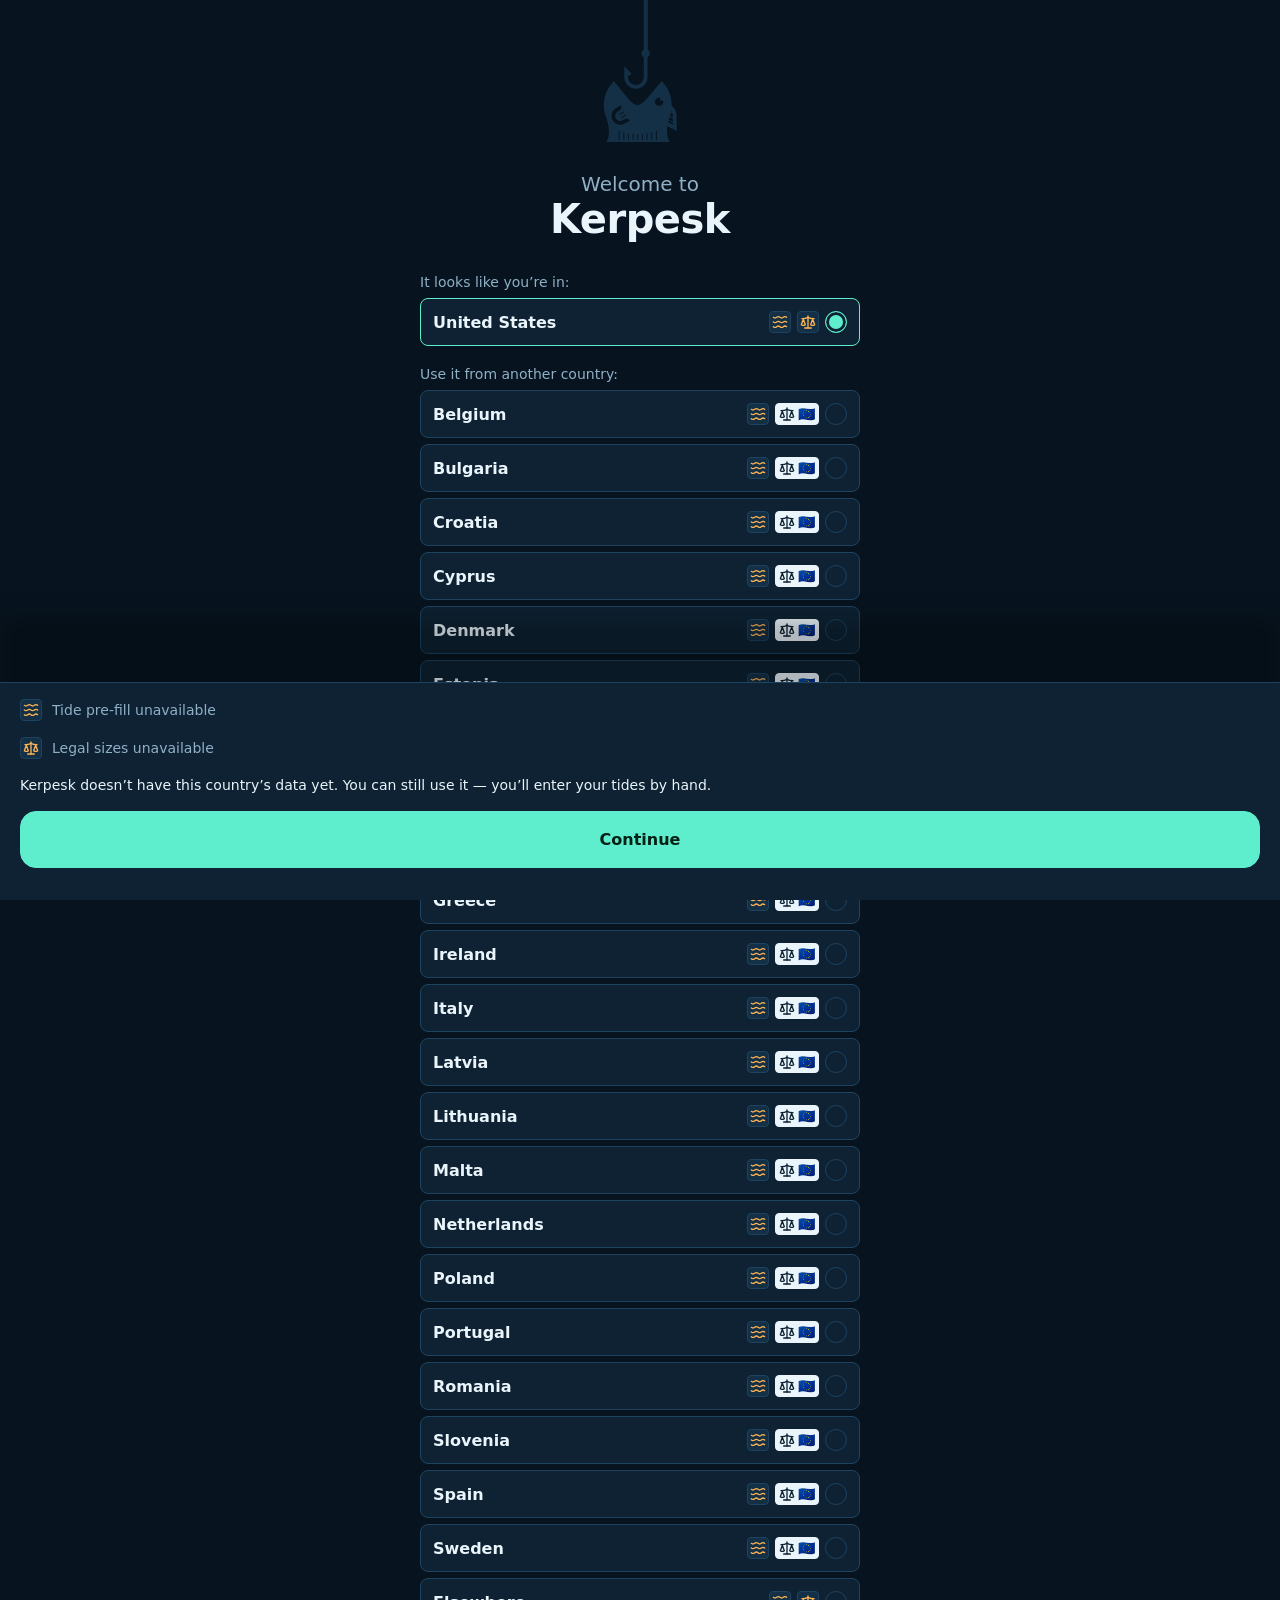
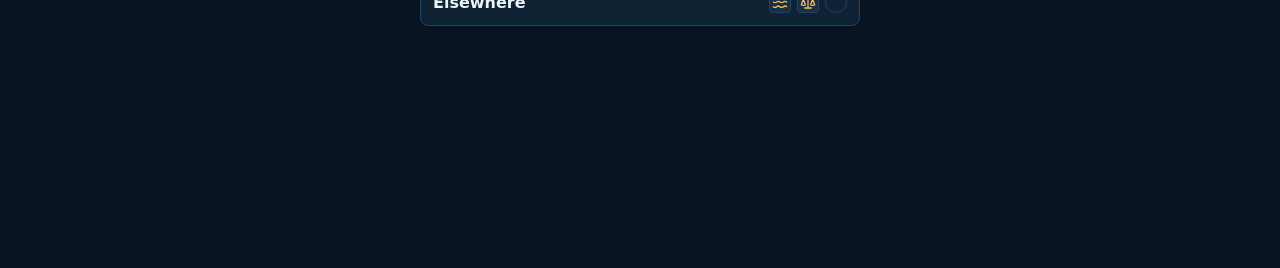
<file: pages/app/index.html>
<!doctype html>
<html lang="fr">
  <head>
    <meta charset="UTF-8" />
    <!-- Surtout pas d'`interactive-widget` ici : sur Android, `adjustResize` rétrécit déjà la
         fenêtre native, et demander en plus au moteur web de retrancher le clavier soustrait sa
         hauteur deux fois — la WebView tombait à 54 pixels sur Huawei.

         `viewport-fit=cover`, en revanche, reste indispensable : c'est lui qui fait renseigner
         `env(safe-area-inset-*)` par la WebView. Il déclenchait aussi le calage du clavier par
         Capacitor, d'où un second retrait sur Android 12 ; c'est ce calage qu'on a désactivé,
         via `SystemBars.insetsHandling`, plutôt que la couverture d'écran. Voir src/lib/clavier.js. -->
    <meta name="viewport" content="width=device-width, initial-scale=1.0, viewport-fit=cover, maximum-scale=1" />
    <meta name="theme-color" content="#07141f" />
    <meta name="apple-mobile-web-app-capable" content="yes" />
    <meta name="apple-mobile-web-app-status-bar-style" content="black-translucent" />
    <link rel="icon" href="favicon-32.png" />
    <link rel="apple-touch-icon" href="apple-touch-icon.png" />
    <!-- iOS n'affiche un splash coloré que si l'image correspond exactement (en pixels) à
         l'appareil ; une par modèle listé dans scripts/build-splash.mjs. -->
    <link
      rel="apple-touch-startup-image"
      href="apple-splash-iphone-13-pro.png"
      media="(device-width: 390px) and (device-height: 844px) and (-webkit-device-pixel-ratio: 3) and (orientation: portrait)"
    />
    <title>Kerpesk — Carnet de pêche</title>
    <script type="module" crossorigin src="./assets/index-D3zqx0h7.js"></script>
    <link rel="stylesheet" crossorigin href="./assets/index-DUeP_R-9.css">
  <link rel="manifest" href="./manifest.webmanifest"><script id="vite-plugin-pwa:register-sw" src="./registerSW.js"></script></head>
  <body>
    <div id="root"></div>
  </body>
</html>
</file>
<file: pages/app/assets/index-DUeP_R-9.css>
.leaflet-pane,.leaflet-tile,.leaflet-marker-icon,.leaflet-marker-shadow,.leaflet-tile-container,.leaflet-pane>svg,.leaflet-pane>canvas,.leaflet-zoom-box,.leaflet-image-layer,.leaflet-layer{position:absolute;top:0;left:0}.leaflet-container{overflow:hidden}.leaflet-tile,.leaflet-marker-icon,.leaflet-marker-shadow{-webkit-user-select:none;user-select:none;-webkit-user-drag:none}.leaflet-tile::selection{background:0 0}.leaflet-safari .leaflet-tile{image-rendering:-webkit-optimize-contrast}.leaflet-safari .leaflet-tile-container{-webkit-transform-origin:0 0;width:1600px;height:1600px}.leaflet-marker-icon,.leaflet-marker-shadow{display:block}.leaflet-container .leaflet-overlay-pane svg{max-width:none!important;max-height:none!important}.leaflet-container .leaflet-marker-pane img,.leaflet-container .leaflet-shadow-pane img,.leaflet-container .leaflet-tile-pane img,.leaflet-container img.leaflet-image-layer,.leaflet-container .leaflet-tile{width:auto;padding:0;max-width:none!important;max-height:none!important}.leaflet-container img.leaflet-tile{mix-blend-mode:plus-lighter}.leaflet-container.leaflet-touch-zoom{-ms-touch-action:pan-x pan-y;touch-action:pan-x pan-y}.leaflet-container.leaflet-touch-drag{-ms-touch-action:pinch-zoom;touch-action:none;touch-action:pinch-zoom}.leaflet-container.leaflet-touch-drag.leaflet-touch-zoom{-ms-touch-action:none;touch-action:none}.leaflet-container{-webkit-tap-highlight-color:transparent}.leaflet-container a{-webkit-tap-highlight-color:#33b5e566}.leaflet-tile{filter:inherit;visibility:hidden}.leaflet-tile-loaded{visibility:inherit}.leaflet-zoom-box{box-sizing:border-box;z-index:800;width:0;height:0}.leaflet-overlay-pane svg{-moz-user-select:none}.leaflet-pane{z-index:400}.leaflet-tile-pane{z-index:200}.leaflet-overlay-pane{z-index:400}.leaflet-shadow-pane{z-index:500}.leaflet-marker-pane{z-index:600}.leaflet-tooltip-pane{z-index:650}.leaflet-popup-pane{z-index:700}.leaflet-map-pane canvas{z-index:100}.leaflet-map-pane svg{z-index:200}.leaflet-vml-shape{width:1px;height:1px}.lvml{behavior:url(#default#VML);display:inline-block;position:absolute}.leaflet-control{z-index:800;pointer-events:visiblePainted;pointer-events:auto;position:relative}.leaflet-top,.leaflet-bottom{z-index:1000;pointer-events:none;position:absolute}.leaflet-top{top:0}.leaflet-right{right:0}.leaflet-bottom{bottom:0}.leaflet-left{left:0}.leaflet-control{float:left;clear:both}.leaflet-right .leaflet-control{float:right}.leaflet-top .leaflet-control{margin-top:10px}.leaflet-bottom .leaflet-control{margin-bottom:10px}.leaflet-left .leaflet-control{margin-left:10px}.leaflet-right .leaflet-control{margin-right:10px}.leaflet-fade-anim .leaflet-popup{opacity:0;transition:opacity .2s linear}.leaflet-fade-anim .leaflet-map-pane .leaflet-popup{opacity:1}.leaflet-zoom-animated{transform-origin:0 0}svg.leaflet-zoom-animated{will-change:transform}.leaflet-zoom-anim .leaflet-zoom-animated{-webkit-transition:-webkit-transform .25s cubic-bezier(0,0,.25,1);-moz-transition:-moz-transform .25s cubic-bezier(0,0,.25,1);transition:transform .25s cubic-bezier(0,0,.25,1)}.leaflet-zoom-anim .leaflet-tile,.leaflet-pan-anim .leaflet-tile{transition:none}.leaflet-zoom-anim .leaflet-zoom-hide{visibility:hidden}.leaflet-interactive{cursor:pointer}.leaflet-grab{cursor:-webkit-grab;cursor:-moz-grab;cursor:grab}.leaflet-crosshair,.leaflet-crosshair .leaflet-interactive{cursor:crosshair}.leaflet-popup-pane,.leaflet-control{cursor:auto}.leaflet-dragging .leaflet-grab,.leaflet-dragging .leaflet-grab .leaflet-interactive,.leaflet-dragging .leaflet-marker-draggable{cursor:move;cursor:-webkit-grabbing;cursor:-moz-grabbing;cursor:grabbing}.leaflet-marker-icon,.leaflet-marker-shadow,.leaflet-image-layer,.leaflet-pane>svg path,.leaflet-tile-container{pointer-events:none}.leaflet-marker-icon.leaflet-interactive,.leaflet-image-layer.leaflet-interactive,.leaflet-pane>svg path.leaflet-interactive,svg.leaflet-image-layer.leaflet-interactive path{pointer-events:visiblePainted;pointer-events:auto}.leaflet-container{outline-offset:1px;background:#ddd}.leaflet-container a{color:#0078a8}.leaflet-zoom-box{background:#ffffff80;border:2px dotted #38f}.leaflet-container{font-family:Helvetica Neue,Arial,Helvetica,sans-serif;font-size:.75rem;line-height:1.5}.leaflet-bar{border-radius:4px;box-shadow:0 1px 5px #000000a6}.leaflet-bar a{text-align:center;color:#000;background-color:#fff;border-bottom:1px solid #ccc;width:26px;height:26px;line-height:26px;text-decoration:none;display:block}.leaflet-bar a,.leaflet-control-layers-toggle{background-position:50%;background-repeat:no-repeat;display:block}.leaflet-bar a:hover,.leaflet-bar a:focus{background-color:#f4f4f4}.leaflet-bar a:first-child{border-top-left-radius:4px;border-top-right-radius:4px}.leaflet-bar a:last-child{border-bottom:none;border-bottom-right-radius:4px;border-bottom-left-radius:4px}.leaflet-bar a.leaflet-disabled{cursor:default;color:#bbb;background-color:#f4f4f4}.leaflet-touch .leaflet-bar a{width:30px;height:30px;line-height:30px}.leaflet-touch .leaflet-bar a:first-child{border-top-left-radius:2px;border-top-right-radius:2px}.leaflet-touch .leaflet-bar a:last-child{border-bottom-right-radius:2px;border-bottom-left-radius:2px}.leaflet-control-zoom-in,.leaflet-control-zoom-out{text-indent:1px;font:700 18px Lucida Console,Monaco,monospace}.leaflet-touch .leaflet-control-zoom-in,.leaflet-touch .leaflet-control-zoom-out{font-size:22px}.leaflet-control-layers{background:#fff;border-radius:5px;box-shadow:0 1px 5px #0006}.leaflet-control-layers-toggle{background-image:url([data-uri]);width:36px;height:36px}.leaflet-retina .leaflet-control-layers-toggle{background-image:url([data-uri]);background-size:26px 26px}.leaflet-touch .leaflet-control-layers-toggle{width:44px;height:44px}.leaflet-control-layers .leaflet-control-layers-list,.leaflet-control-layers-expanded .leaflet-control-layers-toggle{display:none}.leaflet-control-layers-expanded .leaflet-control-layers-list{display:block;position:relative}.leaflet-control-layers-expanded{color:#333;background:#fff;padding:6px 10px 6px 6px}.leaflet-control-layers-scrollbar{padding-right:5px;overflow:hidden scroll}.leaflet-control-layers-selector{margin-top:2px;position:relative;top:1px}.leaflet-control-layers label{font-size:1.08333em;display:block}.leaflet-control-layers-separator{border-top:1px solid #ddd;height:0;margin:5px -10px 5px -6px}.leaflet-default-icon-path{background-image:url([data-uri])}.leaflet-container .leaflet-control-attribution{background:#fffc;margin:0}.leaflet-control-attribution,.leaflet-control-scale-line{color:#333;padding:0 5px;line-height:1.4}.leaflet-control-attribution a{text-decoration:none}.leaflet-control-attribution a:hover,.leaflet-control-attribution a:focus{text-decoration:underline}.leaflet-attribution-flag{width:1em;height:.6669em;vertical-align:baseline!important;display:inline!important}.leaflet-left .leaflet-control-scale{margin-left:5px}.leaflet-bottom .leaflet-control-scale{margin-bottom:5px}.leaflet-control-scale-line{white-space:nowrap;box-sizing:border-box;text-shadow:1px 1px #fff;background:#fffc;border:2px solid #777;border-top:none;padding:2px 5px 1px;line-height:1.1}.leaflet-control-scale-line:not(:first-child){border-top:2px solid #777;border-bottom:none;margin-top:-2px}.leaflet-control-scale-line:not(:first-child):not(:last-child){border-bottom:2px solid #777}.leaflet-touch .leaflet-control-attribution,.leaflet-touch .leaflet-control-layers,.leaflet-touch .leaflet-bar{box-shadow:none}.leaflet-touch .leaflet-control-layers,.leaflet-touch .leaflet-bar{background-clip:padding-box;border:2px solid #0003}.leaflet-popup{text-align:center;margin-bottom:20px;position:absolute}.leaflet-popup-content-wrapper{text-align:left;border-radius:12px;padding:1px}.leaflet-popup-content{min-height:1px;margin:13px 24px 13px 20px;font-size:1.08333em;line-height:1.3}.leaflet-popup-content p{margin:1.3em 0}.leaflet-popup-tip-container{pointer-events:none;width:40px;height:20px;margin-top:-1px;margin-left:-20px;position:absolute;left:50%;overflow:hidden}.leaflet-popup-tip{pointer-events:auto;width:17px;height:17px;margin:-10px auto 0;padding:1px;transform:rotate(45deg)}.leaflet-popup-content-wrapper,.leaflet-popup-tip{color:#333;background:#fff;box-shadow:0 3px 14px #0006}.leaflet-container a.leaflet-popup-close-button{text-align:center;color:#757575;background:0 0;border:none;width:24px;height:24px;font:16px/24px Tahoma,Verdana,sans-serif;text-decoration:none;position:absolute;top:0;right:0}.leaflet-container a.leaflet-popup-close-button:hover,.leaflet-container a.leaflet-popup-close-button:focus{color:#585858}.leaflet-popup-scrolled{overflow:auto}.leaflet-oldie .leaflet-popup-content-wrapper{-ms-zoom:1}.leaflet-oldie .leaflet-popup-tip{-ms-filter:"progid:DXImageTransform.Microsoft.Matrix(M11=0.70710678, M12=0.70710678, M21=-0.70710678, M22=0.70710678)";width:24px;filter:progid:DXImageTransform.Microsoft.Matrix(M11=.707107, M12=.707107, M21=-.707107, M22=.707107);margin:0 auto}.leaflet-oldie .leaflet-control-zoom,.leaflet-oldie .leaflet-control-layers,.leaflet-oldie .leaflet-popup-content-wrapper,.leaflet-oldie .leaflet-popup-tip{border:1px solid #999}.leaflet-div-icon{background:#fff;border:1px solid #666}.leaflet-tooltip{color:#222;white-space:nowrap;-webkit-user-select:none;user-select:none;pointer-events:none;background-color:#fff;border:1px solid #fff;border-radius:3px;padding:6px;position:absolute;box-shadow:0 1px 3px #0006}.leaflet-tooltip.leaflet-interactive{cursor:pointer;pointer-events:auto}.leaflet-tooltip-top:before,.leaflet-tooltip-bottom:before,.leaflet-tooltip-left:before,.leaflet-tooltip-right:before{pointer-events:none;content:"";background:0 0;border:6px solid #0000;position:absolute}.leaflet-tooltip-bottom{margin-top:6px}.leaflet-tooltip-top{margin-top:-6px}.leaflet-tooltip-bottom:before,.leaflet-tooltip-top:before{margin-left:-6px;left:50%}.leaflet-tooltip-top:before{border-top-color:#fff;margin-bottom:-12px;bottom:0}.leaflet-tooltip-bottom:before{border-bottom-color:#fff;margin-top:-12px;margin-left:-6px;top:0}.leaflet-tooltip-left{margin-left:-6px}.leaflet-tooltip-right{margin-left:6px}.leaflet-tooltip-left:before,.leaflet-tooltip-right:before{margin-top:-6px;top:50%}.leaflet-tooltip-left:before{border-left-color:#fff;margin-right:-12px;right:0}.leaflet-tooltip-right:before{border-right-color:#fff;margin-left:-12px;left:0}@media print{.leaflet-control{-webkit-print-color-adjust:exact;print-color-adjust:exact}}.leaflet-cluster-anim .leaflet-marker-icon,.leaflet-cluster-anim .leaflet-marker-shadow{-webkit-transition:-webkit-transform .3s ease-out,opacity .3s ease-in;-o-transition:-o-transform .3s ease-out, opacity .3s ease-in;-moz-transition:-moz-transform .3s ease-out,opacity .3s ease-in;transition:transform .3s ease-out,opacity .3s ease-in}.leaflet-cluster-spider-leg{-webkit-transition:-webkit-stroke-dashoffset .3s ease-out,-webkit-stroke-opacity .3s ease-in;-o-transition:-o-stroke-dashoffset .3s ease-out, -o-stroke-opacity .3s ease-in;-moz-transition:-moz-stroke-dashoffset .3s ease-out,-moz-stroke-opacity .3s ease-in;transition:stroke-dashoffset .3s ease-out,stroke-opacity .3s ease-in}:root{--bg:#07141f;--surface:#0e2233;--surface-2:#143046;--line:#1e4360;--text:#eaf4fb;--muted:#8fb0c6;--accent:#5eeecd;--accent-dim:#266157;--warn:#ffb454;--danger:#ff6b6b;--radius:14px;--lightningcss-light: ;--lightningcss-dark:initial;color-scheme:dark}*{box-sizing:border-box;-webkit-tap-highlight-color:transparent}html,body,#root{min-height:100%}@supports (height:100dvh){html,body,#root{min-height:100dvh}}html{background:var(--bg)}body{background:var(--bg);color:var(--text);overscroll-behavior-y:none;margin:0;font-family:-apple-system,BlinkMacSystemFont,Segoe UI,system-ui,sans-serif;font-size:15px}.app{flex-direction:column;max-width:560px;min-height:100%;margin:0 auto;display:flex}.screen{padding:16px 16px calc(104px + env(safe-area-inset-bottom));flex:1}.topbar{z-index:10;padding:calc(12px + env(safe-area-inset-top)) 16px 12px;background:var(--bg);border-bottom:1px solid var(--line);justify-content:space-between;align-items:center;gap:12px;display:flex;position:sticky;top:0}.topbar h1{letter-spacing:.04em;text-transform:uppercase;margin:0;font-size:17px}.topbar-actions{gap:8px;display:flex}.topbar-back{align-items:center;gap:12px;display:flex}.capsule-badges{background:var(--surface);border:1px solid var(--line);color:inherit;font:inherit;font-variant-numeric:tabular-nums;cursor:pointer;border-radius:10px;flex-shrink:0;align-items:center;gap:6px;padding:6px 10px;font-weight:600;display:flex}.capsule-badges svg{color:var(--accent)}.capsule-badges:active{background:var(--surface-2)}.profil-lien{min-width:0;color:inherit;cursor:pointer;background:0 0;border:0;align-items:center;gap:10px;padding:0;display:flex}.profil-lien h1{text-overflow:ellipsis;white-space:nowrap;overflow:hidden}.profil-lien:active{opacity:.6}.avatar{object-fit:cover;background:var(--surface-2);border:1px solid var(--line);border-radius:50%;flex-shrink:0}.avatar.placeholder{letter-spacing:.04em;color:var(--accent);background:var(--surface-2);justify-content:center;align-items:center;font-weight:700;display:flex}.avatar.placeholder.vide{border:1.5px dashed var(--accent-dim);background:#5eeecd12}.profil-hero{flex-direction:column;align-items:center;padding:8px 0 4px;display:flex}.avatar-edit{cursor:pointer;background:0 0;border:0;border-radius:50%;padding:0;position:relative}.avatar-badge{background:var(--accent);color:#052015;border:3px solid var(--bg);border-radius:50%;justify-content:center;align-items:center;width:32px;height:32px;display:flex;position:absolute;bottom:0;right:0}.section-head{justify-content:space-between;align-items:baseline;gap:12px;display:flex}.section-head h2{margin-bottom:10px}.lien{color:var(--accent);cursor:pointer;background:0 0;border:0;padding:0;font-size:12px;font-weight:600}.lien:active{opacity:.6}.credit{text-align:center;color:var(--muted);opacity:.7;margin:28px 0 0;font-size:12px;line-height:1.5}.aide{color:var(--muted);margin:0;font-size:13px;line-height:1.45}.accordeon{border:0;border-bottom:1px solid var(--line);width:100%;color:var(--muted);letter-spacing:.08em;text-transform:uppercase;cursor:pointer;background:0 0;align-items:center;gap:8px;margin-bottom:10px;padding:8px 2px;font-size:12px;font-weight:600;display:flex}.accordeon:active{color:var(--text)}.accordeon .titre{text-align:left;flex:1}.accordeon .compteur{font-variant-numeric:tabular-nums;letter-spacing:0}.accordeon .compteur.complet{color:var(--accent)}.accordeon .chevron{flex-shrink:0;transition:transform .18s}.accordeon .chevron.ferme{transform:rotate(-90deg)}.onglets{background:var(--surface);border:1px solid var(--line);border-radius:12px;gap:4px;margin-bottom:10px;padding:4px;display:flex}.onglets button{min-width:0;color:var(--muted);cursor:pointer;background:0 0;border:0;border-radius:9px;flex:1;padding:9px 6px;font-size:12px;font-weight:600;line-height:1.2;transition:background .15s,color .15s}.onglets button.actif{background:var(--accent-dim);color:var(--accent)}.jauge{background:var(--surface-2);border:1px solid var(--line);border-radius:4px;height:8px;overflow:hidden}.jauge-fill{background:linear-gradient(90deg, var(--accent-dim), var(--accent));height:100%}.badge-row{opacity:.55;align-items:center}.badge-row.obtenu{opacity:1;border-color:var(--accent-dim)}.badge-icon{background:var(--surface-2);border:1px solid var(--line);width:42px;height:42px;color:var(--muted);border-radius:12px;flex-shrink:0;justify-content:center;align-items:center;display:flex}.badge-row.obtenu .badge-icon{border-color:var(--accent-dim);color:var(--accent);background:#5eeecd24}.badge-titre{font-size:14px;font-weight:600;line-height:1.25}.badge-row .meta{white-space:normal}.app:after{content:"";z-index:15;pointer-events:none;background:linear-gradient(to top, var(--bg) 32%, #07141f00);height:100px;position:fixed;bottom:0;left:0;right:0}.nav{bottom:calc(14px + env(safe-area-inset-bottom));z-index:20;background:var(--accent);border-radius:999px;align-items:center;width:calc(100% - 28px);max-width:400px;height:62px;margin:0 auto;padding:0 6px;display:flex;position:fixed;left:0;right:0;box-shadow:0 12px 32px #00000080,0 2px 8px #00000059}.nav button{min-width:0;height:100%;color:var(--accent-dim);opacity:.55;cursor:pointer;background:0 0;border:0;flex:1;justify-content:center;align-items:center;padding:0;display:flex}.nav button.active{opacity:1}.nav .nav-icone{border-radius:13px;justify-content:center;align-items:center;width:44px;height:38px;transition:background .18s,transform .15s;display:flex;position:relative}.nav button.active .nav-icone{background:#2661572e}.nav button:active .nav-icone{transform:scale(.9)}.nav button.centre{opacity:1;color:var(--accent)}.nav button.centre .nav-icone{background:var(--accent-dim)}.nav .dot{background:var(--warn);border:2.5px solid var(--accent);border-radius:50%;width:12px;height:12px;position:absolute;top:-3px;right:-3px}.kpi-grid{grid-template-columns:repeat(2,1fr);gap:10px;display:grid}.kpi{background:var(--surface);border:1px solid var(--line);border-radius:var(--radius);padding:12px}.kpi.wide{grid-column:span 2}.kpi-lien{text-align:left;width:100%;color:inherit;font:inherit;cursor:pointer;display:block;position:relative}.kpi-lien:active{background:var(--surface-2)}.kpi-pied{border-top:1px solid var(--line);color:var(--muted);justify-content:space-between;align-items:center;gap:8px;margin-top:12px;padding-top:10px;font-size:13px;display:flex}.kpi-pied svg{flex-shrink:0}.toasts{left:0;right:0;bottom:calc(90px + env(safe-area-inset-bottom));z-index:25;pointer-events:none;flex-direction:column;gap:8px;width:calc(100% - 28px);max-width:400px;margin:0 auto;display:flex;position:fixed}.toast{border:1px solid var(--accent-dim);background:var(--surface);width:100%;color:var(--text);text-align:left;font:inherit;cursor:pointer;pointer-events:auto;border-radius:16px;align-items:center;gap:12px;padding:12px 14px;animation:.28s toast-entree;display:flex;box-shadow:0 10px 28px #00000080}@keyframes toast-entree{0%{opacity:0;transform:translateY(14px)}}@media (prefers-reduced-motion:reduce){.toast{animation:none}}.toast-icone{border:1px solid var(--accent-dim);width:40px;height:40px;color:var(--accent);background:#5eeecd24;border-radius:12px;flex-shrink:0;justify-content:center;align-items:center;display:flex}.toast-texte{flex-direction:column;min-width:0;display:flex}.toast-titre{letter-spacing:.08em;text-transform:uppercase;color:var(--accent);font-size:10px;font-weight:700}.toast-badge{margin-top:2px;font-size:14px;font-weight:600;line-height:1.25}.kpi .label{letter-spacing:.06em;text-transform:uppercase;color:var(--muted);align-items:center;gap:7px;font-size:11px;display:flex}.kpi .label svg{color:var(--accent);flex-shrink:0}.kpi .value{margin-top:6px;font-size:26px;font-weight:700;line-height:1.1}.kpi .value.sm{font-size:17px}.kpi .hint{color:var(--muted);margin-top:2px;font-size:12px}.card{background:var(--surface);border:1px solid var(--line);border-radius:var(--radius);padding:14px}section{margin-top:22px}section>h2,.section-head h2{letter-spacing:.08em;text-transform:uppercase;color:var(--muted);margin:0 0 10px;font-size:12px}table{border-collapse:collapse;width:100%;font-size:13px}th,td{text-align:right;border-bottom:1px solid var(--line);padding:8px 6px}th{letter-spacing:.06em;text-transform:uppercase;color:var(--muted);font-size:10px;font-weight:600}th:first-child,td:first-child{text-align:left}tr:last-child td{border-bottom:0}td.zero{color:#3a5f7a}.scroll-x{-webkit-overflow-scrolling:touch;overflow-x:auto}.card.scroll-x{padding-left:0;padding-right:0}.scroll-x th:first-child,.scroll-x td:first-child{padding-left:14px}.scroll-x th:last-child,.scroll-x td:last-child{padding-right:14px}.scroll-x th,.scroll-x td{white-space:nowrap}.scroll-x td:first-child{padding-right:14px}.scroll-x th:first-child,.scroll-x td:first-child{z-index:1;background:var(--surface);box-shadow:1px 0 0 var(--line);position:sticky;left:0}.etat-maree{font-variant-numeric:tabular-nums;align-items:center;gap:4px;display:inline-flex}.etat-maree svg{color:var(--accent);flex-shrink:0}.bar-row{grid-template-columns:1fr auto;align-items:center;gap:8px;margin-bottom:10px;display:grid}.bar-row:last-child{margin-bottom:0}.bar-label{font-size:13px}.bar-track{background:var(--surface-2);border-radius:3px;grid-column:1/-1;height:6px;overflow:hidden}.bar-fill{background:linear-gradient(90deg, var(--accent-dim), var(--accent));border-radius:3px;height:100%}.bar-meta{color:var(--muted);white-space:nowrap;font-size:12px}button{font:inherit}.btn{border:1px solid var(--line);background:var(--surface-2);color:var(--text);cursor:pointer;border-radius:12px;justify-content:center;align-items:center;gap:8px;padding:12px 16px;font-weight:600;display:inline-flex}.btn.primary{background:var(--accent);border-color:var(--accent);color:#052015}.btn.danger{border-color:var(--danger);color:var(--danger);background:0 0}.btn.ghost{background:0 0}.btn.block{width:100%}.btn.big{border-radius:16px;padding:18px;font-size:16px}.btn:disabled{opacity:.45;cursor:not-allowed}.icon-btn{border:1px solid var(--line);background:var(--surface);width:36px;height:36px;color:var(--muted);cursor:pointer;border-radius:10px;justify-content:center;align-items:center;display:inline-flex}.list{flex-direction:column;gap:8px;display:flex}.row{background:var(--surface);border:1px solid var(--line);border-radius:var(--radius);align-items:center;gap:12px;padding:12px;display:flex}.row .grow{flex:1;min-width:0}.row .title{text-overflow:ellipsis;white-space:nowrap;font-weight:600;overflow:hidden}.row .meta{color:var(--muted);margin-top:2px;font-size:12px}.badge{background:var(--surface-2);border:1px solid var(--line);color:var(--muted);border-radius:999px;padding:3px 8px;font-size:11px;font-weight:600;display:inline-block}.badge.accent{border-color:var(--accent-dim);color:var(--accent);background:#5eeecd1f}.row.as-button{text-align:left;width:100%;color:inherit;font:inherit;cursor:pointer}.row.as-button:active{background:var(--surface-2)}.detail-head{align-items:center;gap:12px;margin-bottom:16px;display:flex}.detail-title{font-size:17px;font-weight:700;line-height:1.2}button.detail-title.modifiable{color:inherit;font:inherit;text-align:left;cursor:pointer;background:0 0;border:0;align-items:center;gap:8px;padding:0;font-size:17px;font-weight:700;display:flex}button.detail-title.modifiable svg{color:var(--muted);flex-shrink:0}button.detail-title.modifiable:active{opacity:.6}.detail-sub{color:var(--muted);margin-top:2px;font-size:12px}.detail-sub:first-letter{text-transform:uppercase}.kv{grid-template-columns:auto 1fr;gap:9px 16px;font-size:13px;display:grid}.kv .k{color:var(--muted);white-space:nowrap}.kv .v{text-align:right;font-weight:600}.empty{text-align:center;color:var(--muted);padding:32px 16px;font-size:14px}.credit .version{color:inherit;opacity:.6;white-space:pre-line;font-variant-numeric:tabular-nums;background:0 0;border:0;margin-top:6px;padding:0;display:inline-block}.init{flex-direction:column;min-height:100vh;display:flex}@supports (height:100dvh){.init{min-height:100dvh}}.init-corps{width:100%;max-width:480px;padding:calc(24px + env(safe-area-inset-top)) 20px 24px;flex:1;margin:0 auto}.init-corps.accueil{padding-top:0}.init-enseigne{text-align:center;margin:0 0 32px}.init-enseigne img{width:auto;height:142px}.init-enseigne p{color:var(--muted);margin:26px 0 0;font-size:20px}.init-enseigne h1{letter-spacing:-.5px;margin:0;font-size:40px}.init-label{color:var(--muted);margin:20px 0 8px;font-size:14px}.init-titre{margin:8px 0 12px;font-size:28px;line-height:1.15}.init-texte{color:var(--muted);margin:0 0 12px;font-size:14px;line-height:1.5}.sheet.decharge h2{font-size:22px}.init-decharge{margin:0 0 12px;font-size:14px;line-height:1.5}.init-liste{flex-direction:column;gap:6px;display:flex}.init-pays>.grow{flex:1}.init-pays{border:1px solid var(--line);background:var(--surface);width:100%;min-height:48px;color:var(--text);text-align:left;cursor:pointer;border-radius:8px;align-items:center;gap:6px;padding:0 12px;font-size:16px;font-weight:600;display:flex}.init-pays.fige{cursor:default}.init-pays.actif{border-color:var(--accent)}.init-case{border:1.5px solid var(--line);border-radius:50%;flex:none;width:22px;height:22px}.init-pays.actif .init-case{border-color:var(--accent);background:var(--accent);box-shadow:inset 0 0 0 3px var(--surface)}.init-pastille{border:1px solid var(--line);background:var(--surface-2);color:var(--warn);border-radius:4px;align-items:center;gap:3px;padding:2px;display:inline-flex}.init-pastille.acquise{color:var(--accent)}.init-pastille.juridique.acquise{border-color:var(--text);background:var(--text);color:var(--surface);padding:2px 3px}.init-drapeau{font-size:14px;line-height:1}.init-legende{color:var(--muted);align-items:center;gap:10px;margin:0;font-size:14px;line-height:1.45;display:flex}.init-avertissement{margin:0;font-size:14px;line-height:1.45}.init-legende .init-pastille{flex:none}.init-pied{padding:16px 20px calc(32px + env(safe-area-inset-bottom));border-top:1px solid var(--line);background:var(--surface);flex-direction:column;gap:16px;display:flex;position:sticky;bottom:0;box-shadow:0 -66px 22px #00000040}.init-rang{color:var(--accent);align-items:center;gap:12px;font-size:13px;font-weight:700;display:flex}.init-passer{color:var(--accent);font:inherit;text-transform:uppercase;cursor:pointer;background:0 0;border:0;margin:-12px -8px;padding:12px 8px;text-decoration:underline}.init-rang>.grow{flex:1}.init-retour{background:0 0;border-color:#0000;flex:none;margin-left:-8px}.init-bloc-leurre{position:relative}.init-bloc-leurre+.init-bloc-leurre{margin-top:12px}.init-bloc-leurre.avec-croix{padding-top:52px}.init-fermer{color:var(--muted);background:0 0;border-color:#0000;position:absolute;top:8px;right:8px}.init-actions-leurre{gap:8px;margin-top:12px;display:flex}.init-actions-leurre .grow{flex:1}.init-enregistres{flex-direction:column;gap:8px;display:flex}.init-enregistre{color:var(--muted);font-size:14px}.init-emplacement{align-items:center;gap:12px;margin-top:10px;display:flex}.init-emplacement-label{width:108px;color:var(--muted);letter-spacing:.4px;text-transform:uppercase;flex:none;font-size:11px;font-weight:700}.init-emplacement .btn{flex:1}.accueil-vide{flex-direction:column;gap:16px;max-width:320px;margin:0 auto;padding:0 16px;display:flex}.field{margin-bottom:12px;display:block}.field>span{letter-spacing:.06em;text-transform:uppercase;color:var(--muted);margin-bottom:5px;font-size:11px;display:block}input,select{border:1px solid var(--line);background:var(--surface-2);width:100%;color:var(--text);font:inherit;appearance:none;border-radius:12px;padding:12px}select{background-image:url("data:image/svg+xml,%3Csvg xmlns='http://www.w3.org/2000/svg' width='20' height='20' viewBox='0 0 24 24' fill='none' stroke='%238fb0c6' stroke-width='2' stroke-linecap='round' stroke-linejoin='round'%3E%3Cpath d='m6 9 6 6 6-6'/%3E%3C/svg%3E");background-position:right 10px center;background-repeat:no-repeat;padding-right:36px}option{background-color:var(--surface-2);color:var(--text)}input:focus,select:focus{outline:2px solid var(--accent-dim);outline-offset:1px}.field-row{grid-template-columns:1fr 1fr;gap:10px;display:grid}.mesure-leurre{gap:6px;display:flex}.mesure-leurre input{min-width:0}.mesure-leurre select{background-position:right 6px center;flex-shrink:0;width:auto;padding-left:8px;padding-right:28px}.credit-source{border-top:1px solid var(--line);opacity:.75;margin-top:10px;padding-top:10px;font-size:11px}.bandeau-conditions{background:var(--surface);border:1px solid var(--line);width:100%;color:var(--text);font:inherit;text-align:left;cursor:pointer;border-radius:12px;align-items:center;gap:9px;margin-bottom:14px;padding:11px 12px;font-size:14px;font-weight:600;display:flex}.bandeau-conditions:active{background:var(--surface-2)}.bandeau-conditions>svg:first-child{color:var(--accent);flex-shrink:0}.bandeau-conditions .grow{text-overflow:ellipsis;white-space:nowrap;flex:1;min-width:0;overflow:hidden}.bandeau-action{letter-spacing:.02em;color:var(--muted);flex-shrink:0;font-size:11px;font-weight:600}.bandeau-conditions>svg:last-child{color:var(--muted);flex-shrink:0}.historique-leurres{border-top:1px solid var(--line);margin-top:14px;padding-top:12px}.historique-titre{letter-spacing:.07em;text-transform:uppercase;color:var(--muted);margin-bottom:8px;font-size:10px;font-weight:700}.periode{border-bottom:1px solid #1e436080;grid-template-columns:auto 1fr auto;align-items:baseline;gap:10px;padding:7px 0;font-size:13px;display:grid}.periode:last-child{border-bottom:0}.periode-heure{font-variant-numeric:tabular-nums;color:var(--muted);font-size:12px}.periode-nom{text-overflow:ellipsis;white-space:nowrap;min-width:0;overflow:hidden}.periode-duree{color:var(--muted);white-space:nowrap;font-size:12px}.periode-prises,.periode.active .periode-nom{color:var(--accent);font-weight:700}.periode.active .periode-heure:before{content:"● ";color:var(--accent);font-size:9px}.autocomplete{position:relative}.autocomplete-liste{z-index:5;background:var(--surface-2);border:1px solid var(--line);border-radius:12px;max-height:190px;position:absolute;top:calc(100% + 4px);left:0;right:0;overflow-y:auto;box-shadow:0 10px 24px #00000073}.autocomplete-liste button{border:0;border-bottom:1px solid var(--line);width:100%;color:var(--text);font:inherit;text-align:left;cursor:pointer;background:0 0;justify-content:space-between;align-items:baseline;gap:12px;padding:11px 12px;display:flex}.autocomplete-liste button:last-child{border-bottom:0}.autocomplete-liste button:active{background:var(--surface);color:var(--accent)}.autocomplete-hint{color:var(--muted);font-variant-numeric:tabular-nums;flex-shrink:0;font-size:12px}.autocomplete-chevron{color:var(--muted);pointer-events:none;transition:transform .18s;position:absolute;top:13px;right:10px}.autocomplete-chevron.ouvert{transform:rotate(180deg)}.autocomplete input{padding-right:36px}.case{cursor:pointer;align-items:center;gap:10px;font-size:14px;display:flex}.case-relachee{margin-bottom:12px}.palmares-titre{letter-spacing:.06em;text-transform:uppercase;color:var(--muted);margin:12px 0 8px;font-size:11px;font-weight:700}.palmares-titre:first-child{margin-top:0}body.clavier-ouvert .nav{display:none}body.clavier-ouvert .backdrop{bottom:var(--clavier,0px)}body.clavier-ouvert .sheet{max-height:calc(90vh - var(--clavier,0px))}@supports (height:100dvh){body.clavier-ouvert .sheet{max-height:calc(90dvh - var(--clavier,0px))}}.mention-titre{color:var(--text);margin-bottom:4px;font-size:13px;font-weight:700}.mention-ligne{justify-content:space-between;gap:12px;padding:5px 0;font-size:13px;display:flex}.mention-licence{color:var(--muted)}.carte-cadre{border-radius:var(--radius);border:1px solid var(--line);position:relative;overflow:hidden}.carte{background:var(--surface-2);height:240px}.carte-voile{z-index:500;color:var(--text);font:inherit;cursor:pointer;background:#07141f59;border:0;justify-content:center;align-items:flex-end;padding-bottom:14px;font-size:12px;display:flex;position:absolute;inset:0}.carte-pin{background:var(--accent);border:2px solid var(--bg);color:var(--bg);border-radius:999px;place-content:center;font-size:12px;font-weight:700;display:grid;box-shadow:0 2px 6px #0006}.carte-pin svg{width:16px;height:16px}.leaflet-container .leaflet-control-attribution{color:var(--muted);background:#07141fbf;font-size:10px}.leaflet-container .leaflet-control-attribution a{color:var(--accent)}.photo-label{letter-spacing:.06em;text-transform:uppercase;color:var(--muted);margin-bottom:5px;font-size:11px;display:block}.photo-ajout{justify-content:center}.photo-apercu{border:1px solid var(--line);border-radius:12px;position:relative;overflow:hidden}.photo-apercu img{object-fit:cover;width:100%;max-height:240px;display:block}.photo-apercu .icon-btn{background:#07141fb8;position:absolute;top:8px;right:8px}.vignette{object-fit:cover;border-radius:10px;flex-shrink:0;width:44px;height:44px;margin-right:10px}@keyframes tourne{to{transform:rotate(1turn)}}.tourne{animation:1s linear infinite tourne}.case input[type=checkbox]{border:1.5px solid var(--line);background:var(--surface-2);border-radius:8px;flex-shrink:0;place-content:center;width:24px;height:24px;margin:0;padding:0;transition:background .15s,border-color .15s;display:grid}.case input[type=checkbox]:before{content:"";clip-path:polygon(14% 44%,0 65%,50% 100%,100% 16%,80% 0%,43% 62%);background:#052015;width:13px;height:13px;transition:transform .14s ease-in-out;transform:scale(0)}.case input[type=checkbox]:checked{background:var(--accent);border-color:var(--accent)}.case input[type=checkbox]:checked:before{transform:scale(1)}.case:has(input:checked){color:var(--accent)}.etales{flex-direction:column;gap:8px;margin-top:4px;display:flex}.etale{grid-template-columns:18px 1fr 1fr 62px;align-items:center;gap:8px;display:grid}.etale input,.etale select{padding:10px}.etale select{background-position:right 6px center;background-size:15px;padding-right:26px}.etale-rang{color:var(--muted);text-align:center;font-size:12px;font-weight:700}.etale-type{text-align:center;color:var(--accent);padding:10px 0;font-size:13px;font-weight:700}.calcule{background:var(--surface-2);border:1px solid var(--line);border-radius:12px;justify-content:space-between;align-items:baseline;gap:12px;margin-bottom:12px;padding:11px 12px;font-size:13px;font-weight:600;display:flex}.calcule-label{letter-spacing:.06em;text-transform:uppercase;color:var(--muted);font-size:11px}.calcule-absent{text-align:right;color:var(--muted);font-weight:400}.controle-taille{border:1px solid var(--line);background:var(--surface-2);width:100%;color:var(--muted);border-radius:12px;align-items:center;gap:7px;margin-bottom:12px;padding:8px 12px;font-size:12.5px;line-height:1.35;display:flex}.controle-taille svg{flex-shrink:0}.controle-taille.placeholder{opacity:.6}.controle-taille.ok{color:var(--accent);border-color:var(--accent-dim)}.controle-taille.alerte{color:var(--warn)}.controle-taille .grow{flex:1}.controle-taille-info{color:var(--muted);cursor:pointer;background:0 0;border:0;flex-shrink:0;align-items:center;gap:6px;margin-left:auto;padding:0;display:flex}.controle-taille-info.capsule{border:1px solid var(--text);background:var(--text);color:var(--surface);border-radius:6px;gap:4px;padding:1px 5px 1px 4px}.controle-taille-origine{font-size:20px;line-height:1}.liste-sources{margin:0;padding-left:18px}.liste-sources li{margin-bottom:6px;line-height:1.45}.verrou{border:1px dashed var(--line);background:#07141f80;border-radius:12px;margin-top:4px;padding:12px}.verrou-titre{letter-spacing:.07em;text-transform:uppercase;color:var(--muted);align-items:center;gap:6px;margin-bottom:10px;font-size:10px;font-weight:700;display:flex}.marque{letter-spacing:.02em;text-transform:uppercase;color:var(--warn);vertical-align:middle;background:#ffb45424;border:1px solid #ffb45466;border-radius:999px;align-items:center;gap:3px;margin-left:8px;padding:2px 7px;font-size:10px;font-weight:600;display:inline-flex}.marque.relachee{border-color:var(--accent-dim);color:var(--accent);background:#5eeecd1f}.backdrop{z-index:1000;background:#030a10b3;justify-content:center;align-items:flex-end;display:flex;position:fixed;inset:0}.sheet{width:100%;max-width:560px;max-height:90vh;padding:16px 16px calc(24px + env(safe-area-inset-bottom));background:var(--surface);border-top:1px solid var(--line);border-radius:20px 20px 0 0;overflow-y:auto}.sheet h2{margin:0;font-size:16px}@supports (height:100dvh){.sheet{max-height:90dvh}}.sheet{transition:transform .22s}.sheet-poignee{background:var(--line);border-radius:2px;width:40px;height:4px;margin:-4px auto 12px}.sheet-entete{justify-content:space-between;align-items:center;gap:12px;margin-bottom:14px;display:flex}.sheet-fermer{background:var(--surface-2);width:32px;height:32px;color:var(--muted);cursor:pointer;border:0;border-radius:50%;flex-shrink:0;justify-content:center;align-items:center;margin-left:auto;display:flex}.sheet-fermer:active{background:var(--line);color:var(--text)}.sheet-actions{grid-template-columns:1fr 1fr;gap:10px;margin-top:16px;display:grid}.session-hero{background:linear-gradient(160deg, var(--surface-2), var(--surface));border:1px solid var(--line);text-align:center;border-radius:18px;padding:20px}.session-hero .timer{font-variant-numeric:tabular-nums;letter-spacing:.02em;font-size:40px;font-weight:700}.session-hero .since{color:var(--muted);margin-top:4px;font-size:13px}.gps{border:1px solid var(--line);text-align:left;background:#07141f80;border-radius:12px;align-items:center;gap:10px;margin-top:14px;padding:12px;font-size:13px;display:flex}.gps .coords{font-variant-numeric:tabular-nums;color:var(--muted);word-break:break-all;font-size:12px}.stat-inline{gap:10px;margin-top:12px;display:flex}.stat-inline>div{background:var(--surface);border:1px solid var(--line);text-align:center;border-radius:12px;flex:1;padding:10px}.stat-inline .n{font-size:20px;font-weight:700}.stat-inline .l{letter-spacing:.06em;text-transform:uppercase;color:var(--muted);font-size:10px}.chips{flex-wrap:wrap;gap:8px;display:flex}.chip{border:1px solid var(--line);background:var(--surface-2);color:var(--muted);cursor:pointer;border-radius:999px;padding:8px 12px;font-size:13px;font-weight:600}.chip.on{border-color:var(--accent);color:var(--accent);background:#5eeecd26}.region-bassin{color:var(--muted);text-transform:none;letter-spacing:0;font-weight:400}.region-chiffres{grid-template-columns:repeat(2,1fr);gap:12px;display:grid}.region-chiffre .label{letter-spacing:.06em;text-transform:uppercase;color:var(--muted);align-items:center;gap:6px;font-size:11px;display:flex}.region-chiffre .label svg{color:var(--accent);flex-shrink:0}.region-chiffre .valeur{margin-top:3px;font-size:21px;font-weight:700}.region-chiffre .hint,.region-leurre .hint{color:var(--muted);margin-top:2px;font-size:12px}.region-leurre{border-top:1px solid var(--line);margin-top:14px;padding-top:12px}.region-leurre .label{letter-spacing:.06em;text-transform:uppercase;color:var(--muted);font-size:11px}.region-leurre .valeur{margin-top:3px;font-weight:600}.region-especes{border-top:1px solid var(--line);margin-top:14px;padding-top:4px}.montage-emplacement{align-items:center;gap:8px;display:flex}.montage-emplacement select{flex:1;min-width:0}.montage-emplacement .icon-btn{flex-shrink:0}.sous-titre{letter-spacing:.06em;text-transform:uppercase;color:var(--muted);margin:16px 0 8px;font-size:11px}.icon-btn .favori{color:var(--accent);fill:var(--accent)}.carte-montage{background:var(--surface);border:1px solid var(--line);border-radius:var(--radius);padding:12px}.carte-montage .corps{align-items:flex-start;gap:12px;display:flex}.carte-montage .grow{flex:1;min-width:0}.carte-montage .title{font-weight:600}.carte-montage .meta{color:var(--muted);margin-top:2px;font-size:12px}.carte-montage .actions{border-top:1px solid var(--line);justify-content:flex-end;gap:8px;margin-top:12px;padding-top:10px;display:flex}.carte-montage .actions .stats-montage{gap:7px;margin-right:auto;padding:7px 12px;font-size:13px}.champs-materiel{gap:10px;display:grid}.apercu-partage{justify-content:center;margin-bottom:14px;display:flex}.apercu-partage img{border:1px solid var(--line);border-radius:14px;width:auto;max-height:48vh}.case-partage{margin-bottom:14px}.backdrop-centre{align-items:center;padding:24px}.popin{background:var(--surface);border:1px solid var(--line);border-radius:18px;width:100%;max-width:420px;padding:20px;box-shadow:0 24px 60px #00000080}.popin-titre{letter-spacing:0;text-transform:none;color:var(--text);margin:0 0 10px;font-size:17px;font-weight:700}.popin-actions{grid-template-columns:1fr 1fr;gap:10px;margin-top:16px;display:grid}.case-export{margin:14px 0}.choix-photo{scrollbar-width:none;gap:8px;margin-bottom:14px;padding-bottom:4px;display:flex;overflow-x:auto}.choix-photo::-webkit-scrollbar{display:none}.choix-photo .vignette{background:var(--surface-2);cursor:pointer;border:2px solid #0000;border-radius:12px;flex-shrink:0;width:54px;height:54px;padding:0;overflow:hidden}.choix-photo .vignette img{object-fit:cover;width:100%;height:100%;display:block}.choix-photo .vignette.sans{color:var(--muted);place-content:center;display:grid}.choix-photo .vignette.actif{border-color:var(--accent)}.choix-photo .vignette.actif.sans{color:var(--accent)}
</file>
